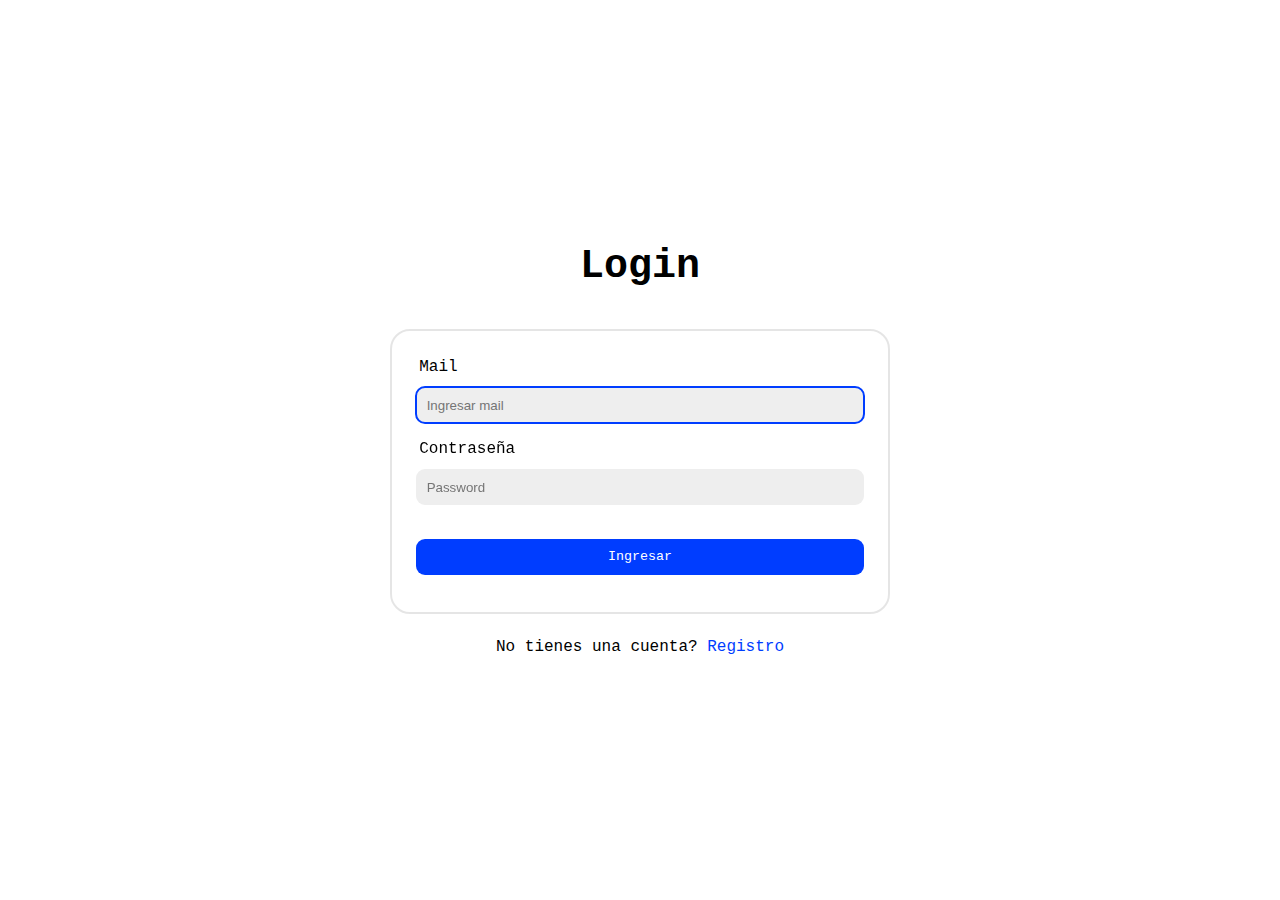
<file: Login_Registro/index.html>
<!DOCTYPE html>
<html lang="en">
<head>
    <meta charset="UTF-8">
    <meta http-equiv="X-UA-Compatible" content="IE=edge">
    <meta name="viewport" content="width=device-width, initial-scale=1.0">
    <link rel="stylesheet" href="styles.css">
    <title>Home</title>
</head>
<body>
    <section>
        <h1>Home</h1>
        <button id="logout">Salir</button>
    </section>
    <script src="index.js"></script>
</body>
</html>
</file>
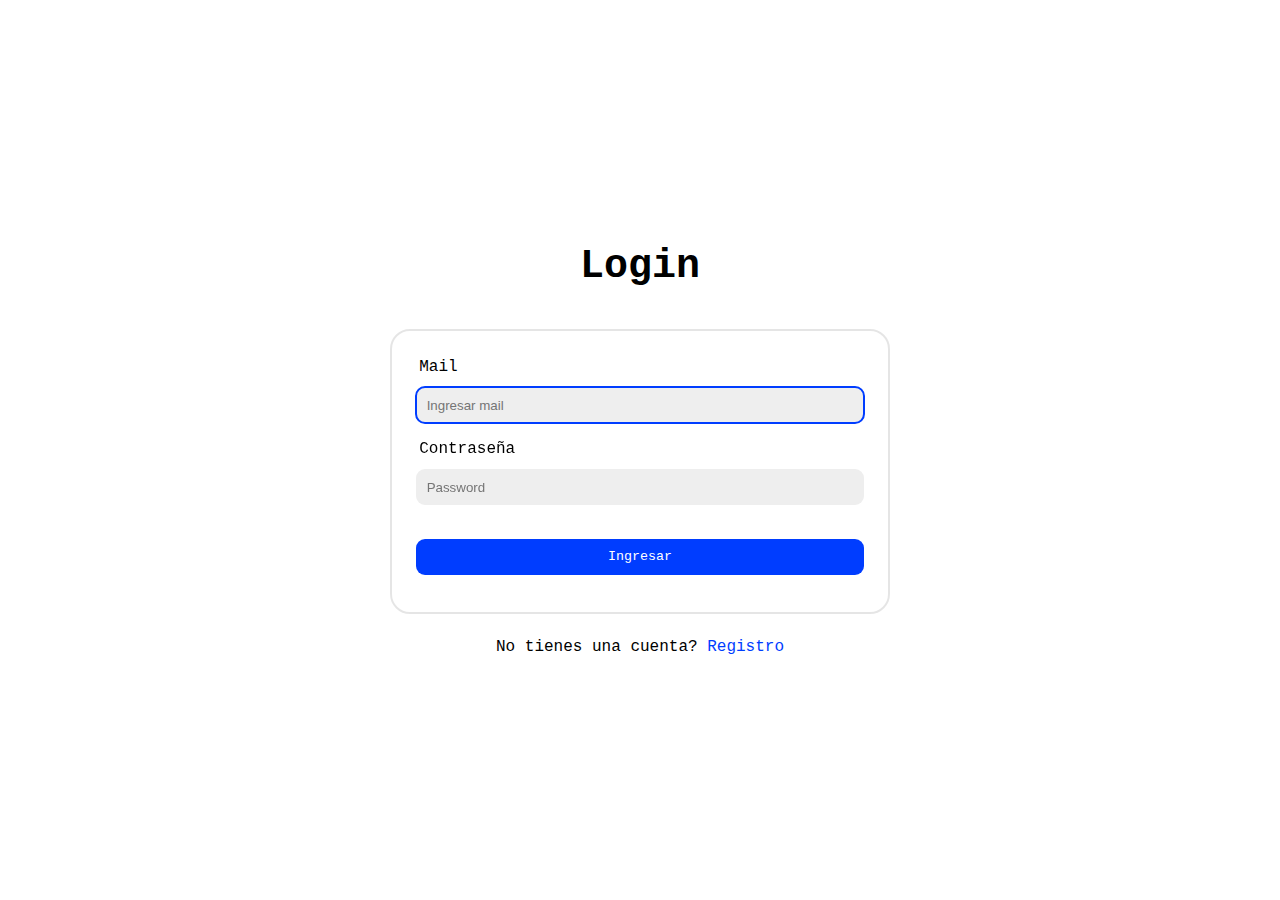
<file: Login_Registro/login.html>
<!DOCTYPE html>
<html lang="en">
<head>
    <meta charset="UTF-8">
    <meta http-equiv="X-UA-Compatible" content="IE=edge">
    <meta name="viewport" content="width=device-width, initial-scale=1.0">
    <link rel="stylesheet" href="styles.css">
    <title>Login</title>
</head>
<body>
    <section>
        <h2>Login</h2>
        <form id="loginForm">
            <label>Mail</label>
            <input type="email" placeholder="Ingresar mail" id="email" required autofocus>
            <label>Contraseña</label>
            <input type="password" placeholder="Password" id="password" required>
            <input type="submit" value="Ingresar">
        </form>
        <p>No tienes una cuenta? <a href="signup.html">Registro</a></p>
    </section>
    <script src="login.js"></script>
</body>
</html>
</file>
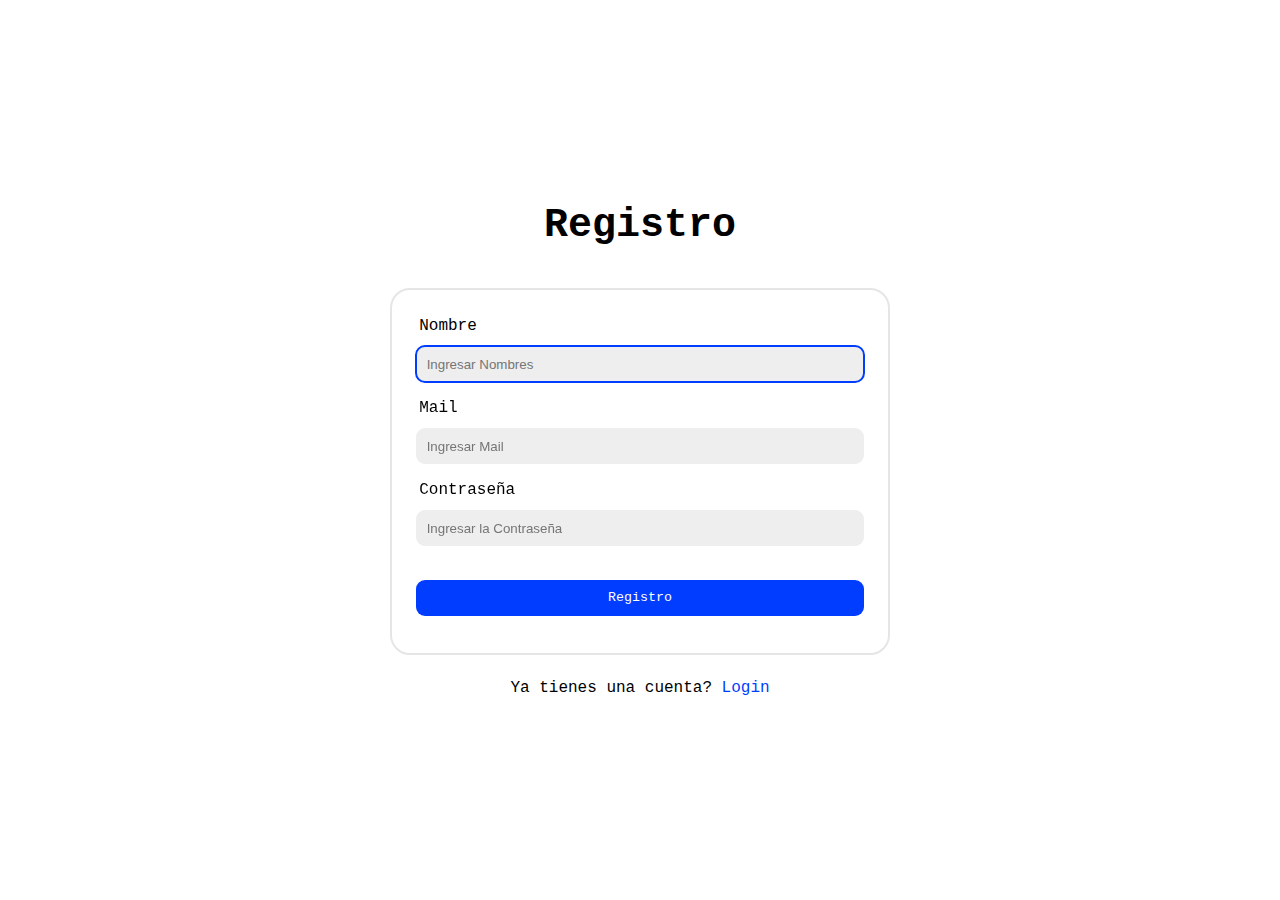
<file: Login_Registro/signup.html>
<!DOCTYPE html>
<html lang="en">
<head>
    <meta charset="UTF-8">
    <meta http-equiv="X-UA-Compatible" content="IE=edge">
    <meta name="viewport" content="width=device-width, initial-scale=1.0">
    <link rel="stylesheet" href="styles.css">
    <title>Registro</title>
</head>
<body>
    <section>
        <h2>Registro</h2>
        <form id="signupForm">
            <label>Nombre</label>
            <input type="text" placeholder="Ingresar Nombres" id="name" required autofocus>
            <label>Mail</label>
            <input type="email" placeholder="Ingresar Mail" id="email" required>
            <label>Contraseña</label>
            <input type="password" placeholder="Ingresar la Contraseña" id="password" required>
            <input type="submit" value="Registro">
        </form>
        <p>Ya tienes una cuenta? <a href="login.html">Login</a></p>
    </section>
    <script src="signup.js"></script>
    
</body>
</html>
</file>
<file: Login_Registro/styles.css>
:root{
    --font-mono: ui-monospace, Menlo, Monaco, 'Cascadia Mono', 'Segoe UI Mono',
    'Roboto Mono', 'Oxygen Mono', 'Ubuntu Monospace', 'Source Code Pro',
    'Fira Mono', 'Droid Sans Mono', 'Courier New', monospace;
    --transition: all 0.1s cubic-bezier(0.645, 0.045, 0.355, 1)
}

* {
    margin:0;
    padding:0;
    box-sizing:border-box;
}

body{
    font-family: var(--font-mono);
}

section{
    display:flex;
    flex-wrap: wrap;
    height: 100vh;
    align-items: center;
    justify-content: center;
    flex-direction: column;
    padding: 1em;
}

section h1{
    font-size: 3em;
}

section h2{
    text-align:center;
    width: 100%;
    margin-bottom: 1em;
    font-size: 2.5em
}

section form{
    padding: 1.5em;
    display:flex;
    flex-wrap: wrap;
    max-width: 500px;
    border-radius: 20px;
    border: 2px solid rgba(0,0,0,.1);
}

section form label{
    width: 100%;
    padding: 0.2em;
    margin-bottom: 0.5em;
}

section form input{
    width: 100%;
    margin-bottom: 1em;
    padding: 0.8em;
    border-radius: 9px;
    border: none;
    outline-color: #003DFF;
    background-color: #eee;
}

section form input[type='submit']{
    margin-top: 1.5em;
    background-color: #003DFF;
    color: #fff;
    font-family: var(--font-mono);
    transition: var(--transition);
} 

section form input[type='submit']:active{
    transform: scale(0.97);
}

section p{
    margin-top: 1.5em;

}
section p a{
    text-decoration: none;
    color: #003DFF;
}

/* Home */

section button{
    background-color: #003DFF;
    color: #fff;
    font-family: var(--font-mono);
    transition: var(--transition);
    border: none;
    padding: 0.5em 1em;
    border-radius: 9px;
    margin-top: 1.5em;
    font-size: 1em;
  
}
</file>
